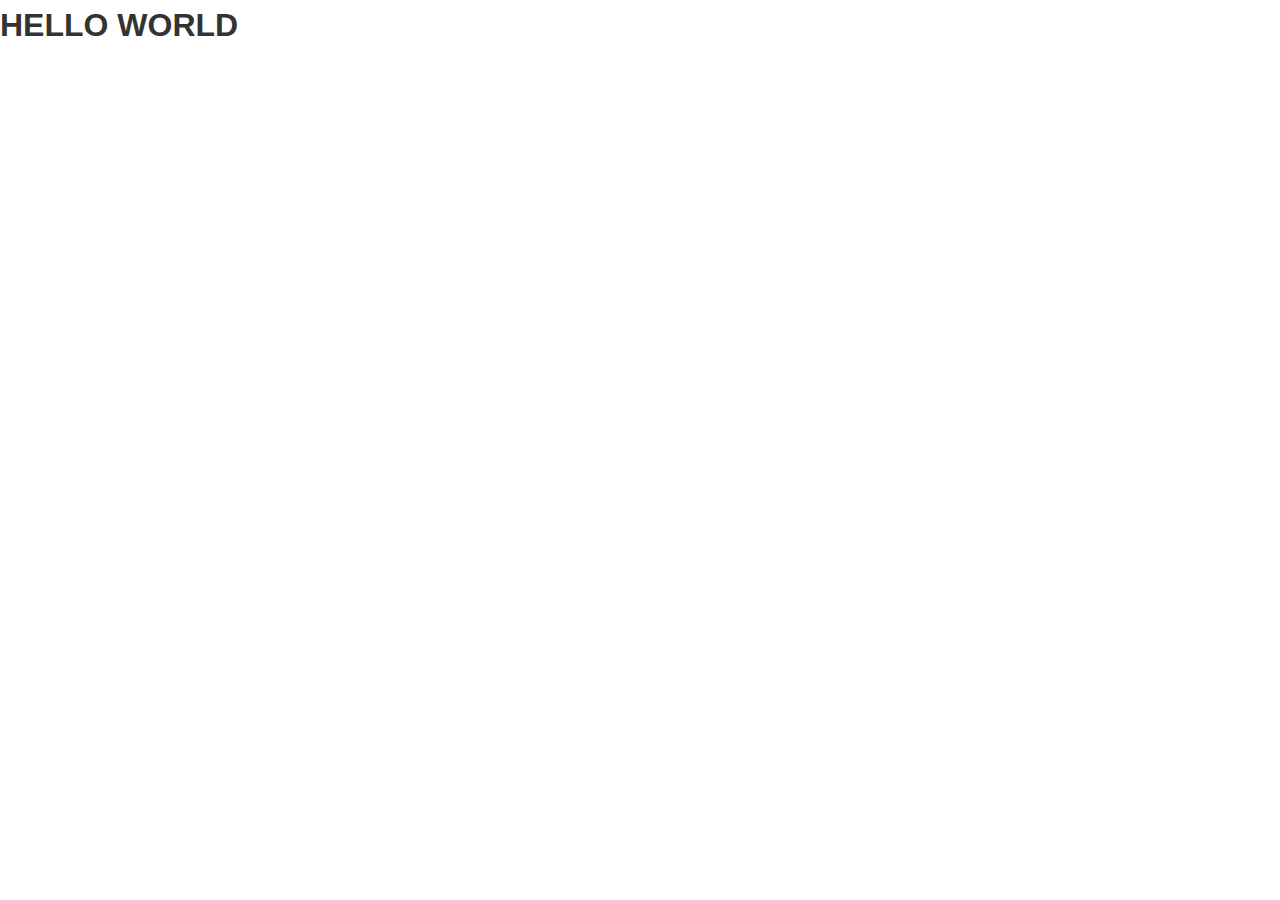
<file: index.html>
<!DOCTYPE html>
<html lang="en">
<head>
            <meta charset="UTF-8">
            <meta name="viewport" content="width=device-width, initial-scale=1.0">
            <link rel="stylesheet" href="style.css">
            <title>Document</title>
</head>
<body>
            <h1>HELLO WORLD</h1>




<script src="main.js"></script>
</body>
</html>
</file>
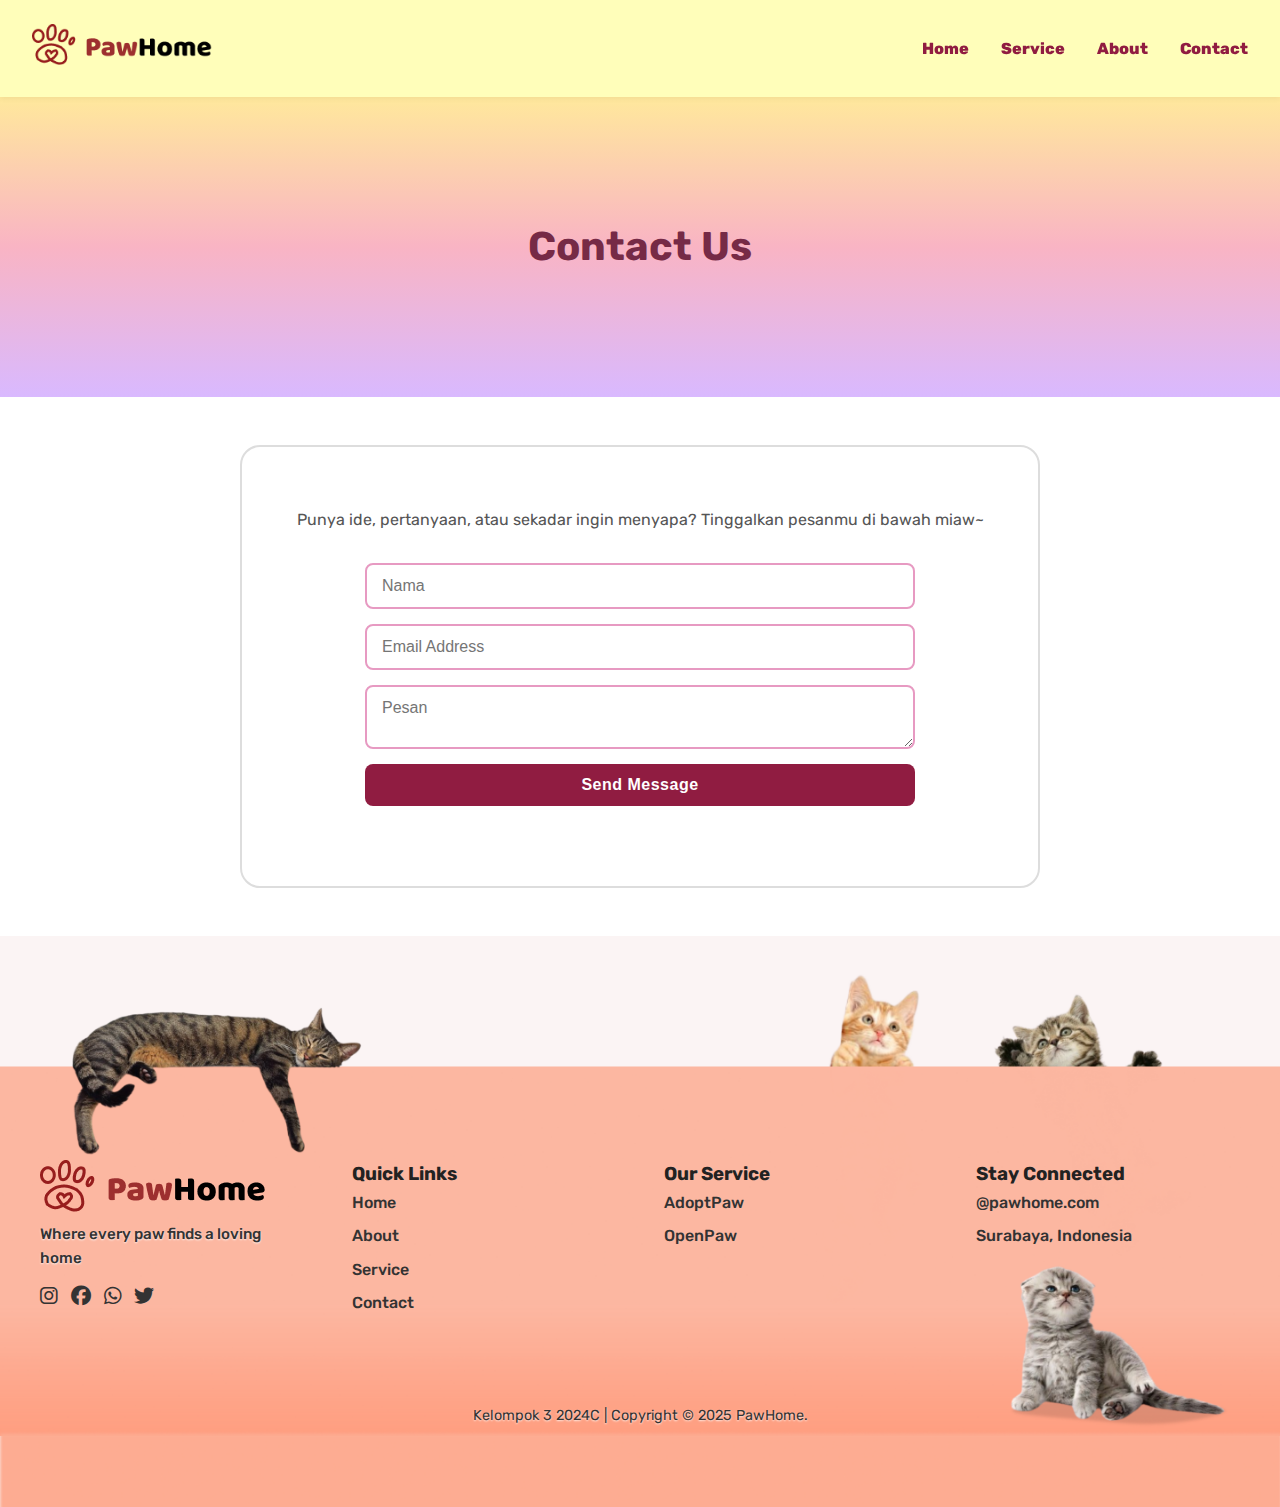
<file: contact.html>
<!DOCTYPE html>
<html lang="en">
  <head>
    <meta charset="UTF-8" />
    <meta name="viewport" content="width=device-width, initial-scale=1.0" />
    <title>PawHome - Find Your Perfect Pawtner</title>
    <link rel="preconnect" href="https://fonts.googleapis.com" />
    <link rel="preconnect" href="https://fonts.gstatic.com" crossorigin />
    <link
      href="https://fonts.googleapis.com/css2?family=Outfit:wght@100..900&family=Rubik:ital,wght@0,300..900;1,300..900&display=swap"
      rel="stylesheet"
    />
    <link rel="stylesheet" href="style.css" />
    <link rel="icon" type="image/png" href="./images/pawIcon.png" />
    <link
      rel="stylesheet"
      href="https://cdnjs.cloudflare.com/ajax/libs/font-awesome/6.5.1/css/all.min.css"
    />
  </head>

  <body>
    <!-- Header -->
    <header class="navbar">
      <div class="navbarLogo">
        <img src="./images/pawHomeLogo.png" alt="logo pawHome" />
      </div>
      <nav>
        <ul class="nav">
          <li><a href="index.html" class="navLink">Home</a></li>
          <li><a href="services.html" class="navLink">Service</a></li>
          <li><a href="about.html" class="navLink">About</a></li>
          <li><a href="contact.html" class="navLink">Contact</a></li>
        </ul>
      </nav>
    </header>

    <!-- Hero Section -->
    <section class="heroContact">
      <h1>Contact Us</h1>
    </section>

    <!-- Contact Form -->
    <section class="contactSection">
      <p>
        Punya ide, pertanyaan, atau sekadar ingin menyapa? Tinggalkan pesanmu di
        bawah miaw~
      </p>

      <form id="contactForm">
        <input type="text" id="nama" placeholder="Nama" />
        <input type="email" id="email" placeholder="Email Address" />
        <textarea id="pesan" placeholder="Pesan"></textarea>
        <button type="submit">Send Message</button>
      </form>

      <div id="notif"></div>
    </section>

    <!-- Footer -->
    <footer class="footer" id="contact">
      <div class="footerContainer">
        <div class="footerBrand">
          <div class="footerLogo">
            <div class="footerLogoIcon">
              <img src="./images/pawHomeLogo.png" alt="logo pawHome" />
            </div>
          </div>
          <p class="footerTagline">Where every paw finds a loving home</p>
          <div class="footerSocial">
            <i class="fab fa-instagram"></i>
            <i class="fab fa-facebook"></i>
            <i class="fab fa-whatsapp"></i>
            <i class="fab fa-twitter"></i>
          </div>
        </div>

        <div class="footerLinks">
          <h3 class="footerSectionTitle">Quick Links</h3>
          <ul class="footerList">
            <li class="footerListItem">
              <a href="index.html" class="footerListLink">Home</a>
            </li>
            <li class="footerListItem">
              <a href="about.html" class="footerListLink">About</a>
            </li>
            <li class="footerListItem">
              <a href="services.html" class="footerListLink">Service</a>
            </li>
            <li class="footerListItem">
              <a href="contact.html" class="footerListLink">Contact</a>
            </li>
          </ul>
        </div>

        <div class="footerLinks">
          <h3 class="footerSectionTitle">Our Service</h3>
          <ul class="footerlist">
            <li class="footerListItem">
              <a href="#" class="footerListLink">AdoptPaw</a>
            </li>
            <li class="footerListItem">
              <a href="#" class="footerListLink">OpenPaw</a>
            </li>
          </ul>
        </div>

        <div class="footerContact">
          <h3 class="footerSectionTitle">Stay Connected</h3>
          <ul class="footerList">
            <li class="footerListItem">@pawhome.com</li>
            <li class="footerlistItem">Surabaya, Indonesia</li>
          </ul>
        </div>
      </div>
      <div class="footerBottom">
        Kelompok 3 2024C | Copyright © 2025 PawHome.
      </div>
    </footer>

    <script>
      const form = document.getElementById("contactForm");
      const notif = document.getElementById("notif");

      form.addEventListener("submit", function (event) {
        event.preventDefault(); // Mencegah reload halaman

        // Ambil nilai input
        const nama = document.getElementById("nama").value.trim();
        const email = document.getElementById("email").value.trim();
        const pesan = document.getElementById("pesan").value.trim();

        // Reset tampilan notifikasi
        notif.textContent = "";
        notif.className = ""; // hapus class lama

        // Validasi input kosong
        if (nama === "" || email === "" || pesan === "") {
          notif.textContent = "😿 Miaww~ sepertinya ada yang lupa diisi, nih!";
          notif.classList.add("notif", "error");
        } else {
          notif.textContent =
            "🐾 Miaw~ Pesanmu sudah nyampe di pangkuan admin PawHome!";
          notif.classList.add("notif", "success");
          form.reset(); // kosongkan form
        }

        // Tampilkan notifikasi dengan animasi muncul
        notif.style.opacity = "1";
        notif.style.transform = "translateY(0)";

        // Hilangkan otomatis setelah 3 detik
        setTimeout(() => {
          notif.style.opacity = "0";
          notif.style.transform = "translateY(10px)";
          setTimeout(() => {
            notif.textContent = "";
            notif.className = "";
          }, 400);
        }, 3000);
      });
    </script>
  </body>
</html>
</file>
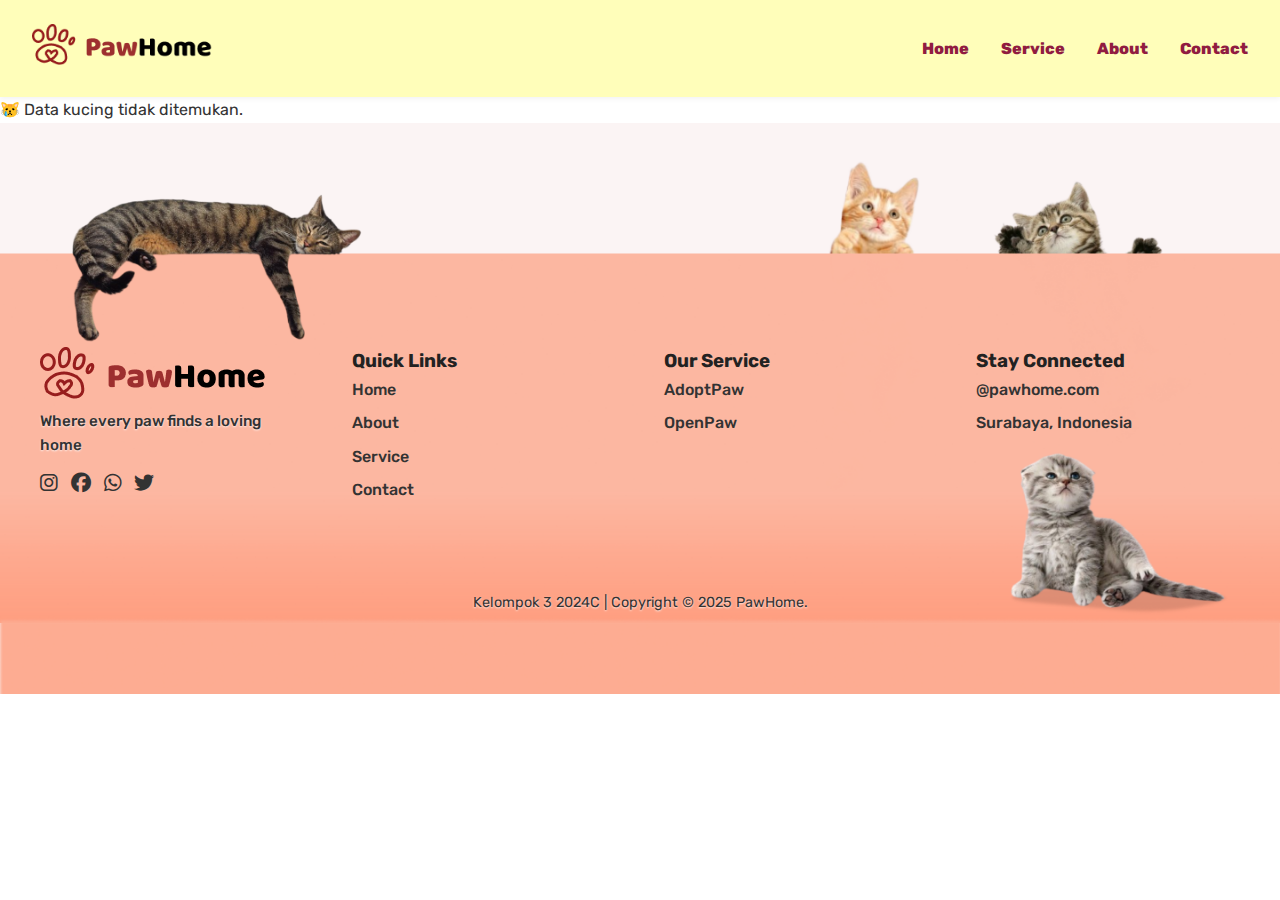
<file: detailPaw.html>
<!DOCTYPE html>
<html lang="id">
  <head>
    <meta charset="UTF-8" />
    <meta name="viewport" content="width=device-width, initial-scale=1.0" />
    <title>PawHome - Find Your Perfect Pawtner</title>
    <link rel="preconnect" href="https://fonts.googleapis.com" />
    <link rel="preconnect" href="https://fonts.gstatic.com" crossorigin />
    <link
      href="https://fonts.googleapis.com/css2?family=Outfit:wght@100..900&family=Rubik:ital,wght@0,300..900;1,300..900&display=swap"
      rel="stylesheet"
    />
    <link
      href="https://fonts.googleapis.com/css2?family=Material+Symbols+Outlined"
      rel="stylesheet"
    />
    <link rel="stylesheet" href="style.css" />
    <link rel="icon" type="image/png" href="./images/pawIcon.png" />
    <link
      rel="stylesheet"
      href="https://cdnjs.cloudflare.com/ajax/libs/font-awesome/6.5.1/css/all.min.css"
    />
  </head>
  <body>
    <!-- Header -->
    <header class="navbar">
      <div class="navbarLogo">
        <img src="./images/pawHomeLogo.png" alt="logo pawHome" />
      </div>
      <nav>
        <ul class="nav">
          <li><a href="index.html" class="navLink">Home</a></li>
          <li><a href="services.html" class="navLink">Service</a></li>
          <li><a href="about.html" class="navLink">About</a></li>
          <li><a href="contact.html" class="navLink">Contact</a></li>
        </ul>
      </nav>
    </header>
    <div class="detailContainer" id="catDetail"></div>

    <footer class="footer" id="contact">
      <div class="footerContainer">
        <div class="footerBrand">
          <div class="footerLogo">
            <div class="footerLogoIcon">
              <img src="./images/pawHomeLogo.png" alt="logo pawHome" />
            </div>
          </div>
          <p class="footerTagline">Where every paw finds a loving home</p>
          <div class="footerSocial">
            <i class="fab fa-instagram"></i>
            <i class="fab fa-facebook"></i>
            <i class="fab fa-whatsapp"></i>
            <i class="fab fa-twitter"></i>
          </div>
        </div>
        <div class="footerLinks">
          <h3 class="footerSectionTitle">Quick Links</h3>
          <ul class="footerList">
            <li class="footerListItem">
              <a href="index.html" class="footerListLink">Home</a>
            </li>
            <li class="footerListItem">
              <a href="about.html" class="footerListLink">About</a>
            </li>
            <li class="footerListItem">
              <a href="services.html" class="footerListLink">Service</a>
            </li>
            <li class="footerListItem">
              <a href="contact.html" class="footerListLink">Contact</a>
            </li>
          </ul>
        </div>
        <div class="footerLinks">
          <h3 class="footerSectionTitle">Our Service</h3>
          <ul class="footerlist">
            <li class="footerListItem">
              <a href="#" class="footerListLink">AdoptPaw</a>
            </li>
            <li class="footerListItem">
              <a href="#" class="footerListLink">OpenPaw</a>
            </li>
          </ul>
        </div>

        <div class="footerContact">
          <h3 class="footerSectionTitle">Stay Connected</h3>
          <ul class="footerList">
            <li class="footerListItem">@pawhome.com</li>
            <li class="footerlistItem">Surabaya, Indonesia</li>
          </ul>
        </div>
      </div>
      <div class="footerBottom">
        Kelompok 3 2024C | Copyright © 2025 PawHome.
      </div>
    </footer>
    <script>
      const cat = JSON.parse(localStorage.getItem("selectedCat"));
      const container = document.getElementById("catDetail");

      if (!cat) {
        container.innerHTML = "<p>😿 Data kucing tidak ditemukan.</p>";
      } else {
        container.innerHTML = `
        <div class="detailPaw">
          <h2>${cat.name}</h2>
          <p><b>Jenis:</b> ${cat.type}</p>
          <p><b>Pemilik:</b> ${cat.owner}</p>
          <p><b>Jenis Kelamin:</b> ${cat.gender}</p>
          <p><b>Deskripsi:</b> ${cat.description}</p>
          <p><b>Makanan Kesukaan:</b> ${cat.favoriteFood}</p>
          <p><b>Mainan Favorit:</b> ${cat.favoriteToy}</p>
          <button class="adoptBtn">Adopsi Sekarang</button>
        </div>
        <div class="catImg">
          <img src="${cat.img}" alt="${cat.name}">
        </div>
      `;
      }
      
      document.querySelector(".adoptBtn").addEventListener("click", () => {
      alert(`Selamat! Kamu telah mengadopsi ${cat.name} 🐾`);
      window.location.href = "index.html"; // kembali ke halaman home
      });
    </script>
    <script src="paws.js"></script>
    <script src="main.js"></script>
  </body>
</html>
</file>
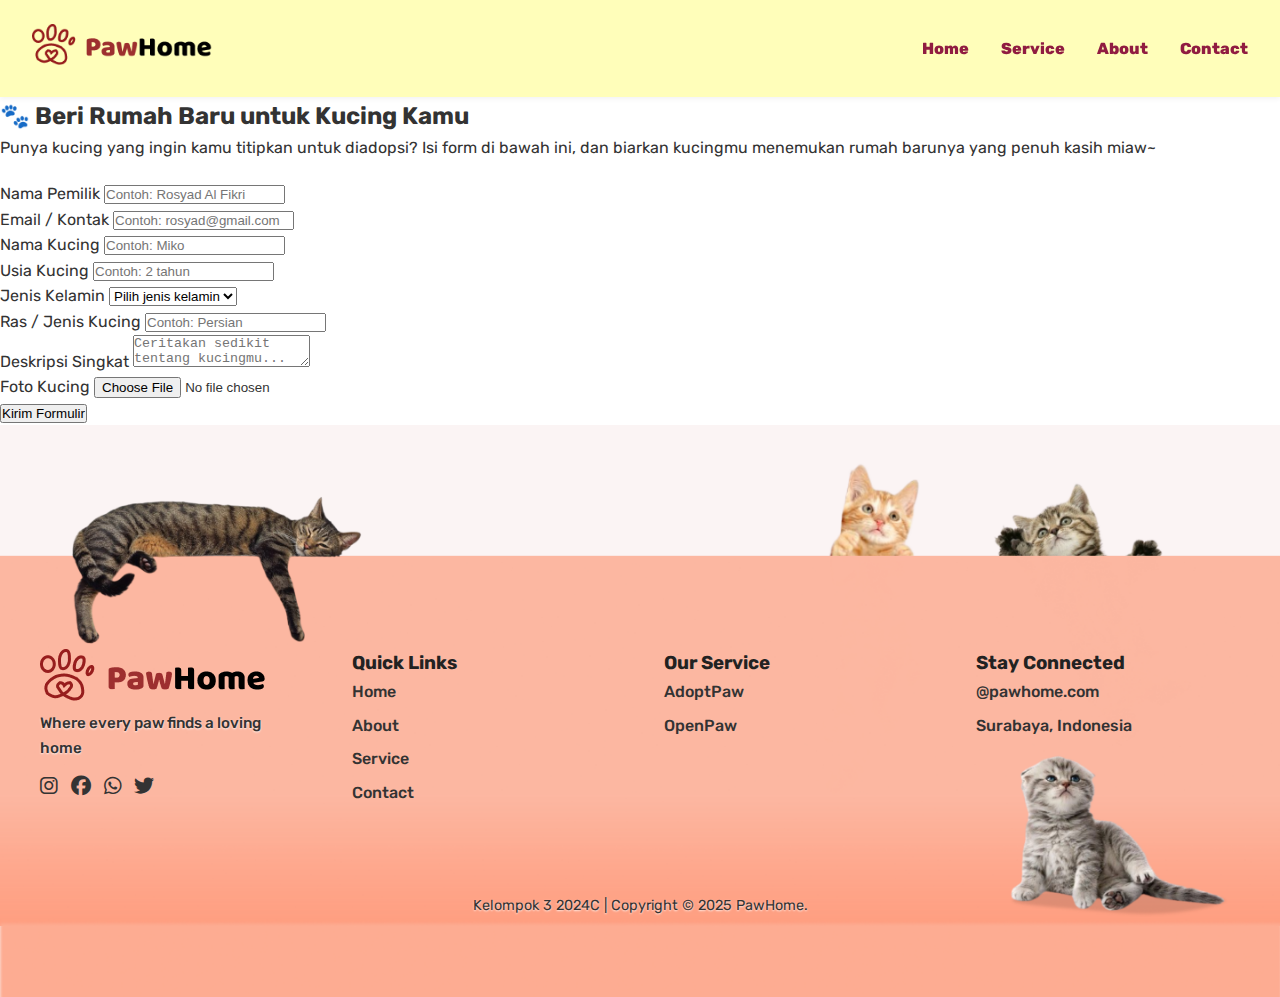
<file: openPaw.html>
<!DOCTYPE html>
<html lang="id">
  <head>
    <meta charset="UTF-8" />
    <meta name="viewport" content="width=device-width, initial-scale=1.0" />
    <title>PawHome - Find Your Perfect Pawtner</title>
    <link rel="preconnect" href="https://fonts.googleapis.com" />
    <link rel="preconnect" href="https://fonts.gstatic.com" crossorigin />
    <link
      href="https://fonts.googleapis.com/css2?family=Outfit:wght@100..900&family=Rubik:ital,wght@0,300..900;1,300..900&display=swap"
      rel="stylesheet"
    />
    <link
      href="https://fonts.googleapis.com/css2?family=Material+Symbols+Outlined"
      rel="stylesheet"
    />
    <link rel="stylesheet" href="style.css" />
    <link rel="icon" type="image/png" href="./images/pawIcon.png" />
    <link
      rel="stylesheet"
      href="https://cdnjs.cloudflare.com/ajax/libs/font-awesome/6.5.1/css/all.min.css"
    />
  </head>
  <body>
    <!-- Header -->
    <header class="navbar">
      <div class="navbarLogo">
        <img src="./images/pawHomeLogo.png" alt="logo pawHome" />
      </div>
      <nav>
        <ul class="nav">
          <li><a href="index.html" class="navLink">Home</a></li>
          <li><a href="services.html" class="navLink">Service</a></li>
          <li><a href="about.html" class="navLink">About</a></li>
          <li><a href="contact.html" class="navLink">Contact</a></li>
        </ul>
      </nav>
    </header>

    <section class="openPawContainer">
            <div class="openPawSection">
      <h2>🐾 Beri Rumah Baru untuk Kucing Kamu</h2>
      <p>
        Punya kucing yang ingin kamu titipkan untuk diadopsi? Isi form di bawah
        ini, dan biarkan kucingmu menemukan rumah barunya yang penuh kasih miaw~
      </p>

      <div id="notif"></div>

<form id="openPawForm">
  <div class="form-group">
    <label for="pemilik">Nama Pemilik</label>
    <input type="text" id="pemilik" placeholder="Contoh: Rosyad Al Fikri" />
  </div>

  <div class="form-group">
    <label for="email">Email / Kontak</label>
    <input type="email" id="email" placeholder="Contoh: rosyad@gmail.com" />
  </div>

  <div class="form-group">
    <label for="namaKucing">Nama Kucing</label>
    <input type="text" id="namaKucing" placeholder="Contoh: Miko" />
  </div>

  <div class="form-group">
    <label for="usia">Usia Kucing</label>
    <input type="text" id="usia" placeholder="Contoh: 2 tahun" />
  </div>

  <div class="form-group">
    <label for="gender">Jenis Kelamin</label>
    <select id="gender">
      <option value="">Pilih jenis kelamin</option>
      <option value="Jantan">Jantan</option>
      <option value="Betina">Betina</option>
    </select>
  </div>

  <div class="form-group">
    <label for="ras">Ras / Jenis Kucing</label>
    <input type="text" id="ras" placeholder="Contoh: Persian" />
  </div>

  <div class="form-group">
    <label for="deskripsi">Deskripsi Singkat</label>
    <textarea
      id="deskripsi"
      placeholder="Ceritakan sedikit tentang kucingmu..."
    ></textarea>
  </div>

  <div class="form-group">
    <label for="foto">Foto Kucing</label>
    <input type="file" id="foto" accept="image/*" />
    <div id="previewContainer"></div>
  </div>
  <button type="submit">Kirim Formulir</button>
</form>

      </div>
    </section>

    <!-- Footer -->
    <footer class="footer" id="contact">
      <div class="footerContainer">
        <div class="footerBrand">
          <div class="footerLogo">
            <div class="footerLogoIcon">
              <img src="./images/pawHomeLogo.png" alt="logo pawHome" />
            </div>
          </div>
          <p class="footerTagline">Where every paw finds a loving home</p>
          <div class="footerSocial">
            <i class="fab fa-instagram"></i>
            <i class="fab fa-facebook"></i>
            <i class="fab fa-whatsapp"></i>
            <i class="fab fa-twitter"></i>
          </div>
        </div>

        <div class="footerLinks">
          <h3 class="footerSectionTitle">Quick Links</h3>
          <ul class="footerList">
            <li class="footerListItem">
              <a href="index.html" class="footerListLink">Home</a>
            </li>
            <li class="footerListItem">
              <a href="about.html" class="footerListLink">About</a>
            </li>
            <li class="footerListItem">
              <a href="services.html" class="footerListLink">Service</a>
            </li>
            <li class="footerListItem">
              <a href="contact.html" class="footerListLink">Contact</a>
            </li>
          </ul>
        </div>

        <div class="footerLinks">
          <h3 class="footerSectionTitle">Our Service</h3>
          <ul class="footerlist">
            <li class="footerListItem">
              <a href="#" class="footerListLink">AdoptPaw</a>
            </li>
            <li class="footerListItem">
              <a href="#" class="footerListLink">OpenPaw</a>
            </li>
          </ul>
        </div>

        <div class="footerContact">
          <h3 class="footerSectionTitle">Stay Connected</h3>
          <ul class="footerList">
            <li class="footerListItem">@pawhome.com</li>
            <li class="footerlistItem">Surabaya, Indonesia</li>
          </ul>
        </div>
      </div>
      <div class="footerBottom">
        Kelompok 3 2024C | Copyright © 2025 PawHome.
      </div>
    </footer>

    <script>
const form = document.getElementById("openPawForm");
const notif = document.getElementById("notif");
const fotoInput = document.getElementById("foto");
const previewContainer = document.getElementById("previewContainer");
const submitBtn = form.querySelector("button[type='submit']");

// Preview gambar otomatis
fotoInput.addEventListener("change", function () {
  previewContainer.innerHTML = "";
  const file = this.files[0];
  if (file) {
    const reader = new FileReader();
    reader.onload = function (e) {
      const img = document.createElement("img");
      img.src = e.target.result;
      img.alt = "Preview Kucing";
      img.style.maxWidth = "200px";
      img.style.marginTop = "10px";
      img.style.borderRadius = "10px";
      img.style.border = "2px solid #e79ac2";
      previewContainer.appendChild(img);
    };
    reader.readAsDataURL(file);
  }
});

// Validasi + loading spinner
form.addEventListener("submit", function (event) {
  event.preventDefault();

  const pemilik = document.getElementById("pemilik").value.trim();
  const email = document.getElementById("email").value.trim();
  const namaKucing = document.getElementById("namaKucing").value.trim();
  const usia = document.getElementById("usia").value.trim();
  const gender = document.getElementById("gender").value.trim();
  const ras = document.getElementById("ras").value.trim();
  const deskripsi = document.getElementById("deskripsi").value.trim();
  const foto = fotoInput.files.length > 0;

  notif.textContent = "";
  notif.className = "";

  if (
    pemilik === "" ||
    email === "" ||
    namaKucing === "" ||
    usia === "" ||
    gender === "" ||
    ras === "" ||
    deskripsi === "" ||
    !foto
  ) {
    notif.textContent =
      "😿 Ada kolom yang belum diisi atau foto belum ditambahkan!";
    notif.classList.add("notif", "error");
    notif.scrollIntoView({ behavior: "smooth", block: "center" });
    return; // hentikan agar tidak lanjut ke loading
  }

  // === Tampilkan loading spinner di dalam tombol ===
  submitBtn.disabled = true;
  submitBtn.innerHTML = `
    <span class="spinner"></span> Mengirim...
  `;

  // Simulasi proses submit data (misalnya 2 detik)
  setTimeout(() => {
    submitBtn.disabled = false;
    submitBtn.innerHTML = "Kirim Formulir";

    notif.textContent = "🎉 Miaw~ Formulir berhasil dikirim!";
    notif.classList.add("notif", "success");
    form.reset();
    previewContainer.innerHTML = "";
    notif.scrollIntoView({ behavior: "smooth", block: "center" });

    notif.style.opacity = "1";
    notif.style.transform = "translateY(0)";
    setTimeout(() => {
      notif.style.opacity = "0";
      notif.style.transform = "translateY(10px)";
      setTimeout(() => {
        notif.textContent = "";
        notif.className = "";
      }, 400);
    }, 3000);
  }, 2000); // waktu simulasi loading
});

    </script>
    <script src="main.js"></script>
  </body>
</html>
</file>
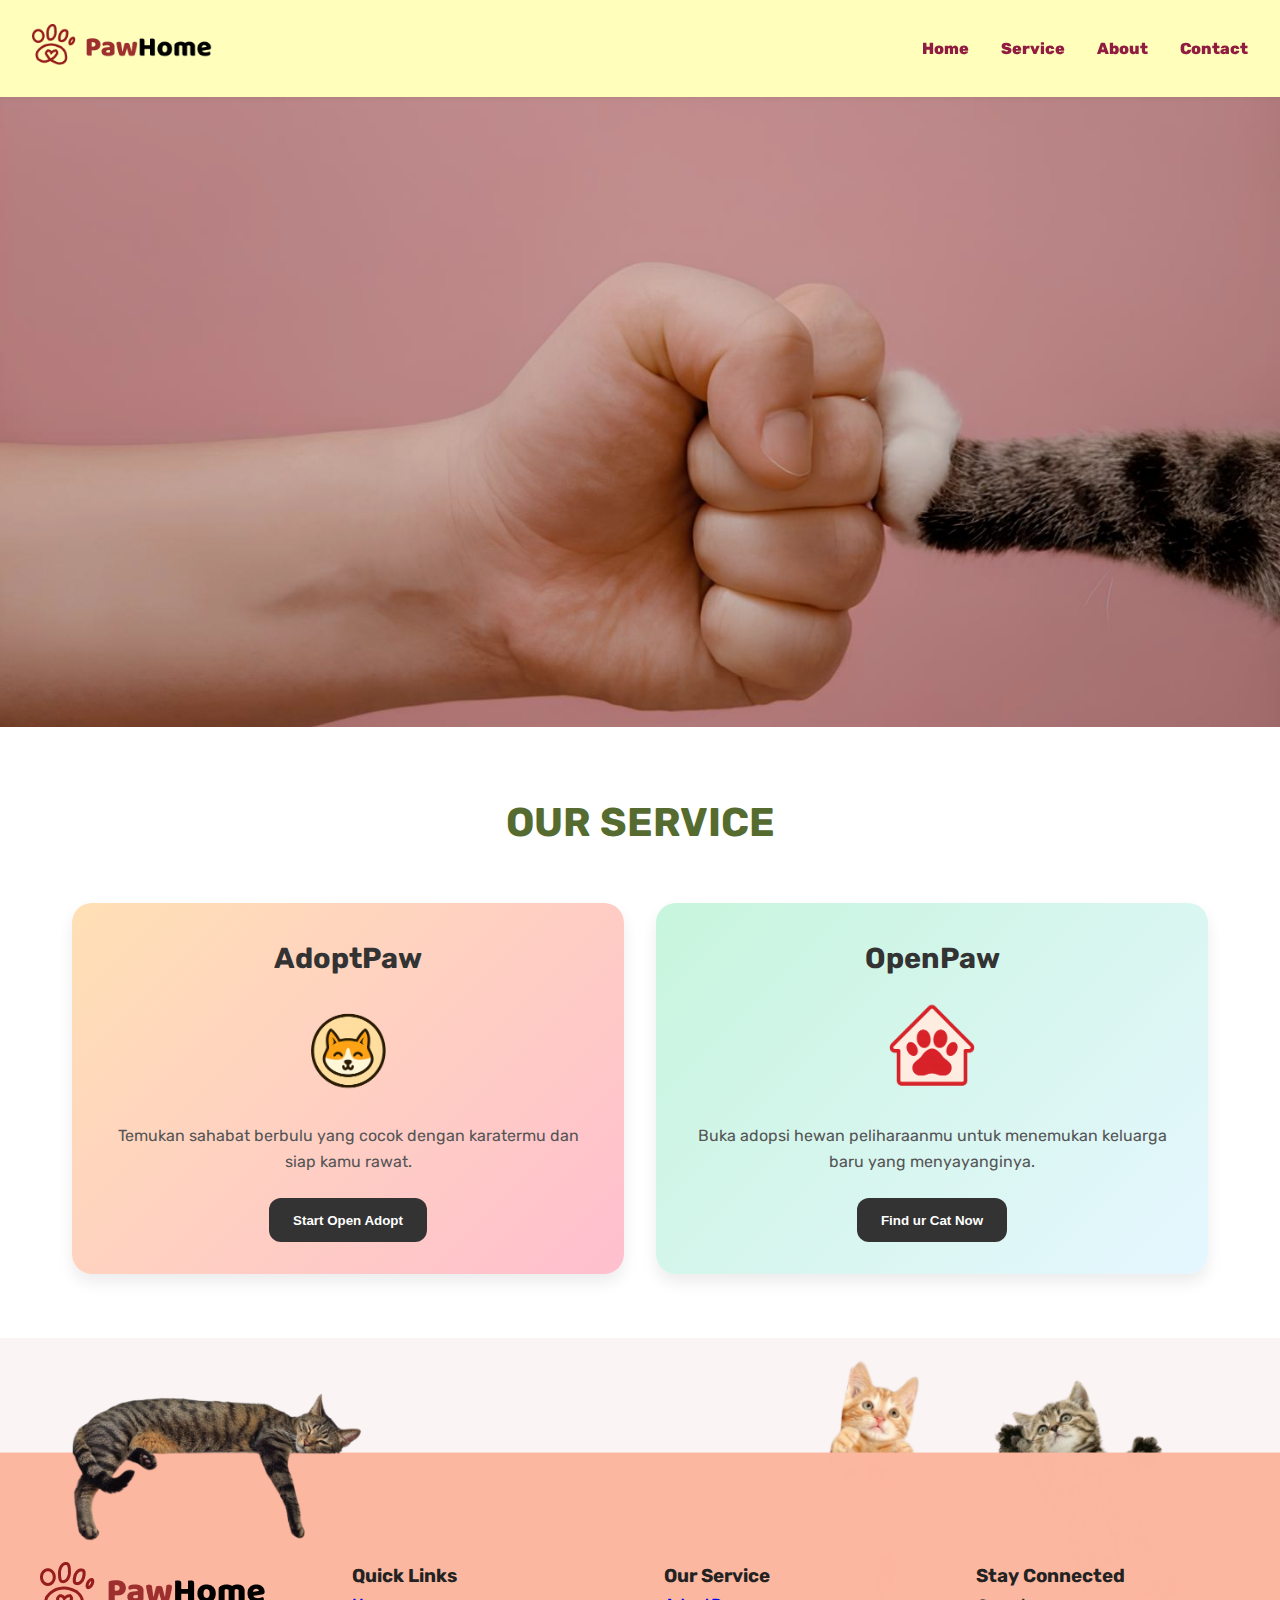
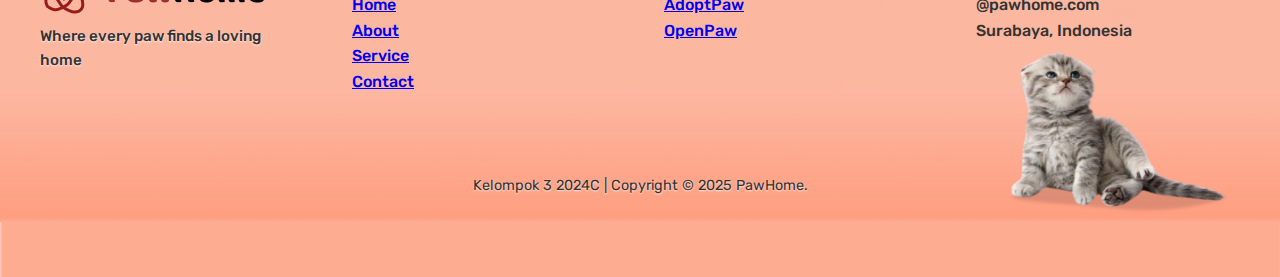
<file: services.html>
<!DOCTYPE html>
<html lang="id">
  <head>
    <meta charset="UTF-8" />
    <meta name="viewport" content="width=device-width, initial-scale=1.0" />
    <title>PawHome - Our Services</title>

    <!-- Font & Icon -->
    <link rel="preconnect" href="https://fonts.googleapis.com">
    <link rel="preconnect" href="https://fonts.gstatic.com" crossorigin>
    <link href="https://fonts.googleapis.com/css2?family=Outfit:wght@100..900&family=Rubik:ital,wght@0,300..900;1,300..900&display=swap" rel="stylesheet">
    <link href="https://fonts.googleapis.com/css2?family=Material+Symbols+Outlined" rel="stylesheet" />
    <link rel="icon" type="image/png" href="./images/pawIcon.png"/>
    <link rel="stylesheet" href="style.css" />
  </head>

</head>
  <body>
    <header class="navbar">            
      <div class="navbarLogo">
        <img src="./images/pawHomeLogo.png" alt="logo pawHome">
      </div>
      <nav>
        <ul class="nav">
          <li><a href="index.html" class="navLink">Home</a></li>
          <li><a href="services.html" class="navLink">Service</a></li>
          <li><a href="about.html" class="navLink">About</a></li>
          <li><a href="contact.html" class="navLink">Contact</a></li>
        </ul>
      </nav>
    </header>
    
<section class="heroServiceSection">
    <div class="heroServiceOverlay"></div>
    <div class="heroServiceContent">
        <h1 class="heroServiceTitle">Helping Every Paw<br>Find a Loving Home</h1>
    </div>
</section>


    <section class="pageContainer">
        <h1 class="sectionTitle">OUR SERVICE</h1>
        <div class="servicesGrid">
            <!-- AdoptPaw Card -->
            <div class="serviceCard" data-service="adopt">
                <h2 class="cardTitle">AdoptPaw</h2>
                

                <img src="./images/AdoptPawLogo.png" alt="AdoptPaw Logo" class="adoptLogoCircle">
                <p class="cardDescription">
                    Temukan sahabat berbulu yang cocok dengan karatermu dan siap kamu rawat.
                </p>

                <button class="actionButton" onclick="handleAdopt()">
                    <span style="position: relative; z-index: 1;">Start Open Adopt</span>
                </button>
            </div>

            <!-- OpenPaw Card -->
            <div class="serviceCard" data-service="open">
                <h2 class="cardTitle">OpenPaw</h2>
                
                <img src="./images/OpenPawLogo.png" alt="AdoptPaw Logo" class="adoptLogoCircle">

                <p class="cardDescription">
                    Buka adopsi hewan peliharaanmu untuk menemukan keluarga baru yang menyayanginya.
                </p>

                <button class="actionButton" onclick="handleOpenPaw()">
                    <span style="position: relative; z-index: 1;">Find ur Cat Now</span>
                </button>
            </div>
        </div>
</section>


    <footer class="footer" id="contact">
      <div class="footerContainer">
        <div class="footerBrand">
          <div class="footerLogo">
            <div class="footerLogoIcon">
              <img src="./images/pawHomeLogo.png" alt="logo pawHome">
            </div>
          </div>
          <p class="footerTagline">Where every paw finds a loving home</p>
          <div class="footerSocial">
            <i class="fab fa-instagram"></i>
            <i class="fab fa-facebook"></i>
            <i class="fab fa-whatsapp"></i>
            <i class="fab fa-twitter"></i>
          </div>
        </div>

        <div class="footerLinks">
          <h3 class="footerSectionTitle">Quick Links</h3>
          <ul class="footerList">
            <li><a href="index.html">Home</a></li>
            <li><a href="about.html">About</a></li>
            <li><a href="services.html">Service</a></li>
            <li><a href="contact.html">Contact</a></li>
          </ul>
        </div>

        <div class="footerLinks">
          <h3 class="footerSectionTitle">Our Service</h3>
          <ul class="footerList">
            <li><a href="#">AdoptPaw</a></li>
            <li><a href="#">OpenPaw</a></li>
          </ul>
        </div>

        <div class="footerContact">
          <h3 class="footerSectionTitle">Stay Connected</h3>
          <ul class="footerList">
            <li>@pawhome.com</li>
            <li>Surabaya, Indonesia</li>
          </ul>
        </div>
      </div>
      <div class="footerBottom">
        Kelompok 3 2024C | Copyright © 2025 PawHome.
      </div>
    </footer>


    <script>
  // DOM Elements
        const serviceCards = document.querySelectorAll('.serviceCard');
        const catImages = document.querySelectorAll('.catImage');
        const actionButtons = document.querySelectorAll('.actionButton');

        // Ripple Effect on Card Click
        serviceCards.forEach(card => {
            card.addEventListener('click', function(e) {
                const ripple = document.createElement('span');
                ripple.classList.add('ripple');
                
                const rect = this.getBoundingClientRect();
                const size = Math.max(rect.width, rect.height);
                const x = e.clientX - rect.left - size / 2;
                const y = e.clientY - rect.top - size / 2;
                
                ripple.style.width = ripple.style.height = size + 'px';
                ripple.style.left = x + 'px';
                ripple.style.top = y + 'px';
                
                this.appendChild(ripple);
                
                setTimeout(() => ripple.remove(), 600);
            });
        });

        // Cat Image Interaction
        catImages.forEach((img, index) => {

            // Parallax effect on mouse move
            img.addEventListener('mousemove', function(e) {
                const rect = this.getBoundingClientRect();
                const x = e.clientX - rect.left;
                const y = e.clientY - rect.top;
                
                const centerX = rect.width / 2;
                const centerY = rect.height / 2;
                
                const rotateX = (y - centerY) / 10;
                const rotateY = (centerX - x) / 10;
                
                this.style.transform = `perspective(1000px) rotateX(${rotateX}deg) rotateY(${rotateY}deg)scale(1.1)`;
            });

            img.addEventListener('mouseleave', function() {
                this.style.transform = '';
            });
        });

        // Handle Adopt Button
        function handleAdopt() {
            console.log('Navigate to Adopt Page');
            
            const button = event.target.closest('.actionButton');
            button.style.transform = 'scale(0.95)';
            
            setTimeout(() => {
                button.style.transform = '';
                alert('Mengarahkan ke halaman AdoptPaw... 🐾');
                // window.location.href = 'adopt.html';
            }, 200);
        }

        // Handle OpenPaw Button
        function handleOpenPaw() {
            console.log('Navigate to OpenPaw Page');
            
            const button = event.target.closest('.actionButton');
            button.style.transform = 'scale(0.95)';
            
            setTimeout(() => {
                button.style.transform = '';
                alert('Mengarahkan ke halaman OpenPaw... 🏠');
                // window.location.href = 'openpaw.html';
            }, 200);
        }

        // Scroll Animation Observer
        const observerOptions = {
            threshold: 0.1,
            rootMargin: '0px 0px -50px 0px'
        };

        const observer = new IntersectionObserver((entries) => {
            entries.forEach(entry => {
                if (entry.isIntersecting) {
                    entry.target.style.animation = 'none';
                    setTimeout(() => {
                        entry.target.style.animation = '';
                    }, 10);
                }
            });
        }, observerOptions);

        // Observe all animated elements
        [...serviceCards, ...catImages].forEach(el => observer.observe(el));

        // Add floating animation to paw icons
        document.querySelectorAll('.pawIcon').forEach(icon => {
            icon.addEventListener('mouseenter', function() {
                this.style.animation = 'none';
                setTimeout(() => {
                    this.style.animation = 'pawBounce 0.5s ease';
                }, 10);
            });
        });

        // Keyboard Navigation
        document.addEventListener('keydown', (e) => {
            if (e.key === 'ArrowLeft' || e.key === 'ArrowRight') {
                const focusedCard = document.activeElement.closest('.serviceCard');
                if (focusedCard) {
                    const cards = Array.from(serviceCards);
                    const currentIndex = cards.indexOf(focusedCard);
                    const nextIndex = e.key === 'ArrowLeft' 
                        ? (currentIndex - 1 + cards.length) % cards.length
                        : (currentIndex + 1) % cards.length;
                    
                    cards[nextIndex].querySelector('.actionButton').focus();
                }
            }
        });

        // Log initialization
        console.log('🐾 PawHome Service Page Loaded Successfully!');
        console.log('📊 Total Services:', serviceCards.length);
        console.log('🐱 Total Cat Images:', catImages.length);
    </script>
  </body>
</html>
</file>
<file: style.css>
* {
            margin: 0;
            padding: 0;
            box-sizing: border-box;
            /* border: 1px solid red; */
        }

        body {
            font-family: 'Rubik', sans-serif;
            color: #333;
            line-height: 1.6;
            background-color: white;
            /* overflow-x: hidden; */
        }

        .reveal {
        opacity: 0;
        transform: translateY(40px);
        transition: all 0.8s ease;
        }

        .reveal.active {
        opacity: 1;
        transform: translateY(0);
        }

        /* Header Navigation */
        .navbar {
            top: 0;
            position: sticky;
            width: 100%;
            z-index: 100;
            background: #fffb204f;
            padding: 1.5rem 2rem;
            display: flex;
            justify-content: space-between;
            align-items: center;
            transition: backdrop-filter 0.3s ease, background 0.3s ease;
            box-shadow: 0 2px 5px rgba(0,0,0,0.05);
        }

        .navbar.scrolled{
            backdrop-filter: blur(10px);
            background: #fffb204f;
            }

        .navbarLogo {
            font-size: 1rem;
            font-weight: bold;
            color: #333;
        }

        .navbarLogo img {
            height: auto;
            max-width: 12rem;
        }

        .nav {
            display: flex;
            gap: 2rem;
            list-style: none;
        }

        .navLink {
            text-decoration: none;
            color: #901C41;
            font-weight: 800;
            transition: color 0.3s;
        }

        .navLink:hover {
            color: #ff4040;
        }

        /* --- Tombol hamburger --- */
        .hamburger {
        display: none;
        flex-direction: column;
        cursor: pointer;
        gap: 6px;
        }

        .hamburger span {
        width: 28px;
        height: 3px;
        background-color: #901c41;
        border-radius: 5px;
        transition: all 0.3s ease;
        }

        /* --- Mode responsif (mobile) --- */
        @media (max-width: 768px) {
        .nav {
            position: absolute;
            top: 70px;
            right: 0;
            background-color: #901c41;
            width: 100%;
            flex-direction: column;
            align-items: center;
            gap: 1.5rem;
            padding: 1.5rem 0;
            display: none;
            transition: all 0.3s ease;
        }

        .nav.active {
            display: flex;
        }

        .hamburger {
            display: flex;
        }

        /* Efek animasi hamburger menjadi "X" */
        .hamburger.active span:nth-child(1) {
            transform: rotate(45deg) translateY(8px);
        }
        .hamburger.active span:nth-child(2) {
            opacity: 0;
        }
        .hamburger.active span:nth-child(3) {
            transform: rotate(-45deg) translateY(-8px);
        }
        }

        /* Hero Section */
        .hero {
            position: relative;
            display: flex;
            justify-content: space-between;
            align-items: center;
            padding: 4rem 2rem;
            position: relative;
            overflow: visible;
        }

        .heroContent {
            flex: 1;
            max-width: 700px;
            margin: 0rem 3rem ;
        }

        /* Dekorasi SVG */
            .heroDecor {
            position: absolute;
            height: auto;
            opacity: 1;
            transition: transform 3s ease-in-out, opacity 1s ease;
            z-index: -2;
            }

            .heroDecorLeft {
            width: 500px;
            top: 0;
            left: -10rem;
            transform: translate(-30%, 30%) rotate(-15deg);
            rotate: 120deg;
            }

            .heroDecorRight {
            width: 320px;            
            bottom: -4rem;
            right: -8rem;
            transform: translate(30%, -30%) rotate(15deg);
            rotate: -120deg;
            }

            /* Efek animasi lembut biar lebih hidup */
            .heroDecor:hover {
            opacity: 0.4;
            transform: scale(1.05);
            }

            .paw1 {
            position: absolute;
            width: 50px;
            top: 15rem;
            rotate: 90deg;
            }
            .paw2 {
            position: absolute;
            width: 20px;
            }

            /* Bisa juga tambahkan sedikit efek floating */
            @keyframes float {
            0%, 100% {
            transform: translateY(0) rotate(5deg);
            }
            50% {
            transform: translateY(-10px) rotate(5deg);
            }
            }

            .heroDecorRight {
            animation: float 6s ease-in-out infinite;
            }
            .heroDecorLeft {
            animation: float 8s ease-in-out infinite reverse;
            }
            
            .heroTitle {
            font-size: 2.5rem;
            font-weight: bold;
            margin-bottom: 0.1rem;
            color: #901C41;
            display: inline-block;
            }

            .heroTitle span {
            display: inline-block;
            transition: color 0.3s ease, transform 0.2s ease;
            cursor: pointer;
            }

            .heroTitle span:hover {
            transform: scale(1.3) rotate(5deg);
            }

        .heroSubTitle {
            font-size: 1.3rem;
            font-weight: 400;
            margin-bottom: 1rem;
            color: #3f3f3f;
        }

        .heroButton {
            display: inline-block;
            margin-top: 1rem;
            padding: 0.8rem 5rem;
            background-color: #901C41;
            color: white;
            text-decoration: none;
            font-size: 1.3rem;
            font-weight: bold;
            border-radius: 50px;
            transition: background-color 0.3s;
        }

        .heroButton:hover {
            background-color: #ff3877;
        }

        .heroImage {
            flex: 1;
            text-align: center;
        }

        .heroImage img {
            max-width: 450px;
            width: 100%;
            height: auto;
            
        }
        

        /* Category Section */
        .category {
            padding: 3rem 2rem;
            z-index: -3;
        }

        .categoryGrid {
        display: grid;
        grid-template-columns: repeat(auto-fit, minmax(180px, 1fr));
        gap: 1.5rem;
        text-align: center;
        margin-top: 3rem;
        }

        .categoryItem {
        display: flex;
        flex-direction: column;
        align-items: center;
        padding: 1.5rem;
        font-weight: 500;
        font-size: 1.2rem;
        transition: transform 0.3s ease, box-shadow 0.3s ease;
        }

        .material-symbols-outlined {
        font-size: 30px;
        color: #ff1313;
        margin: 0.5rem 1rem ;
        }

        .pets {
        background-color: #f5f9ff;
        padding: 4rem 2rem;
        text-align: center;
        }

        .petsTitle {
        font-size: 2rem;
        font-weight: 700;
        color: #333;
        }

        .petsSubTitle {
        color: #555;
        font-size: 1.1rem;
        margin-bottom: 2rem;
        }

        .petsGrid {
        display: grid;
        grid-template-columns: repeat(auto-fit, minmax(230px, 1fr));
        gap: 1.5rem;
        max-width: 1200px;
        margin: 0 auto;
        }

        .petCard {
        height: 220px;
        position: relative;
        background-color: var(--card-color);
        border-radius: 12px;
        overflow: hidden;
        transition: transform 0.3s ease;
        text-align: center;
        padding-bottom: 1rem;
        }

        .petCard::before {
        content: attr(data-number);
        position: absolute;
        top: 2rem;
        left: -2rem;
        font-size: 9rem;
        color: rgba(0, 0, 0, 0.05);
        font-weight: 200;
        pointer-events: none;
        z-index: 0;
        }

        .petCard:hover {
        transform: translateY(-8px);
        }

        .petCardImage {
        position: relative;
        z-index: 1;
        display: flex;
        align-items: center;
        justify-content: center;
        height: 140px;
        margin-top: 1rem;
        }

        .petCardImage img {
        max-height: 250px;
        width: auto;
        object-fit: contain;
        margin-top: 8rem;
        margin-left: 8rem;
        }

        .petCardContent {
        position: absolute;
        top: 1rem;
        left: 1rem;
        text-align: left;
        z-index: 2;
        }

        .petCardName {
        font-weight: 700;
        font-size: 1.1rem;
        color: #333;
        margin: 0;
        }

        .petCardType {
        color: #666;
        font-size: 0.9rem;
        }


        /* Service Section */
        .service-adoptPaw {
            position: relative;
            background-color: #fffb20a2; 
            background: linear-gradient(135deg, #fffb20d0, #ffd900d7); 
            padding: 4rem 2rem 0rem 2rem;
            overflow: hidden; /* agar pattern tidak keluar area */
        }

        .service-adoptPaw::before {
            content: "";
            position: absolute;
            inset: 0;
            background-image: url("./images/pattern1.jpg");
            background-size: contain; /* atau cover tergantung pattern */
            background-repeat: repeat;
            opacity: 0.025; /* ubah sesuai keinginanmu */
            z-index: 0;
        }

        .service-openPaw {
            position: relative;
            background: linear-gradient(135deg, #901c41, #ffb6c1); 
            padding: 1rem 2rem;
            overflow: hidden; /* agar pattern tidak keluar area */
        }

        .serviceContainer {
            display: flex;
            align-items: center;
            gap: 3rem;
            max-width: 1200px;
            margin: 0 auto 4rem;
            position: relative;
            z-index: 1; /* supaya konten tampil di atas pattern */
        }

        .serviceContainerReverse {
            flex-direction: row-reverse;
            margin-bottom: 0;
        }

        .serviceImage.openPaw {
            flex: 1;
            min-height: 250px;
            border-radius: 8px;
            display: flex;
            align-items: center;
            justify-content: center;
        }

        .serviceImage.adoptPaw {
            display: inline-block;
            height: auto;
            border-radius: 40px;
            background: linear-gradient(135deg, #901c41, #ff7f92); 
        }

        .serviceImage.adoptPaw img {
            max-width: 100%;
            height: auto;
            border-radius: 40px;
        }

        .serviceImage.openPaw img {
            max-width: 80%;
            height: auto;
            border-radius: 40px;
        }

        .serviceContent {
            flex: 1;
        }

        .serviceTitle {
            font-size: 2.2rem;
            font-weight: bold;
            margin-bottom: 1.5rem;
            line-height: 1.3;
        }

        .serviceTitle.reverse {
            font-size: 2.2rem;
            font-weight: bold;
            margin-bottom: 1.5rem;
            line-height: 1.3;
            color: #ffff;
        }

        .serviceLinks {
            display: flex;
            gap: 2rem;
            flex-wrap: wrap;
        }

        .serviceLink {
            font-weight: 600;
            text-decoration: none;
            color: #333;
            transition: color 0.3s;
            border: 2px solid #333;
            padding: 0.5rem 1.5rem;
            border-radius: 30px;
        }

        .serviceLink.reverse {
            font-weight: 600;
            text-decoration: none;
            color: #ffffff;
            transition: color 0.3s;
            border: 2px solid #ffffff;
            padding: 0.5rem 1.5rem;
            border-radius: 30px;
        }

        .serviceLink:hover {
            border-color: #ff1313;
            color: #ff1313;
        }

        .serviceLink.reverse:hover {
            border-color: #fffb20a2;
            color: #fffb20a2;
        }

        /* Care Section */
        .care {
            padding: 8rem 2rem;
            text-align: center;
            background-color: #FBF4F4;
        }

        .careTitle {
            font-size: 2rem;
            font-weight: bold;
            margin-bottom: 3rem;
            color: #901C41;
        }

        .careGrid {
            display: grid;
            grid-template-columns: repeat(5, 1fr);
            gap: 2rem;
            max-width: 1200px;
            margin: 0 auto;
        }

        .careCard {
            background-color: white;
            border-radius: 8px;
            overflow: hidden;
            box-shadow: 0 3px 10px rgba(0,0,0,0.1);
        }

        .careCardImage {
            width: 100%;
            height: 180px;
            background-color: #e8e8e8;
            overflow: hidden; 
            position: relative;
        }

        .careCardImage img {
            width: 100%;
            height: 100%;
            object-fit: cover; /* Gambar fill area tanpa distorsi */
            object-position: center; /* Posisi center */
            display: block; /* Hilangkan space bawah */
        }

        .careCardText {
            padding: 1rem;
            font-size: 1rem;
            font-weight: 500;
            color: #555;
            text-align: center;
            line-height: 1.4;
            min-height: 60px; /* Minimum height agar text seragam */
            display: flex;
            align-items: center;
            justify-content: center;
        }

        /* Footer */
        .footer {
            position: relative;
            background-image: url("./images/Footer.png");
            background-size: cover; /* Cover seluruh area */
            background-position: center; /* Posisi center */
            background-repeat: no-repeat;
            padding: 5rem 2rem 3rem 2rem; /* Extra padding top untuk space */
            min-height: 400px; /* Minimum height agar background terlihat sempurna */
        }

        .footerContainer {
            display: flex;
            justify-content: space-between;
            max-width: 1200px;
            margin: 5rem auto;
            bottom: -2rem;
            gap: 3rem;
            position: relative;
            z-index: 1; /* Di atas overlay */
            padding-top: 2rem; /* Spacing dari atas */
            font-weight: 500;
        }

        .footerBrand {
            flex: 1;
        }

        .footerLogo {
            display: flex;
            align-items: center;
            gap: 1rem;
            margin-bottom: 2rem;
        }

        .footerLogoIcon {
            width: 30px;
            height: 30px;
            border-radius: 50%;
        }

        .footerTagline {
            font-size: 0.95rem;
            margin-bottom: 1rem;
            font-weight: 500;
            color: #333;
            text-shadow: 0 1px 2px rgba(255,255,255,0.8); /* Text shadow agar lebih terbaca */
        }

        .footerSocial {
            display: flex;
            gap: 0.8rem;
        }

        .fab{
            color: #333;
            line-height: 40px;
            text-align: center;
            font-size: 20px;
        }

        .footerSocialIcon {
            width: 40px;
            height: 40px;
            background-color: #666;
            border-radius: 4px;
            transition: transform 0.3s, background-color 0.3s;
            cursor: pointer;
        }

        .footerSocialIcon:hover {
            transform: translateY(-3px);
            background-color: #ff6b6b;
        }

        .footerLinks {
            flex: 1;
        }

        .footerSectionTitle {
            font-weight: bold;
            color: #222;
        }

        .footerList {
            list-style: none;
        }

        .footerListItem {
            margin-bottom: 0.5rem;
            list-style: none;
        }

        .footerListLink {
            text-decoration: none;
            color: #333;
            transition: color 0.3s;
        }

        .footerListLink:hover {
            color: #ff6b6b;
        }

        .footerContact {
            flex: 1;
        }

        .footerBottom {
            text-align: center;
            margin-top: 5rem;
            padding: 2rem 0;
            font-size: 0.9rem;
            position: relative;
            z-index: 1;
            color: #333;
            text-shadow: 0 1px 2px rgba(255,255,255,0.8);
        }

        /* Responsive Design */
        @media (max-width: 768px) {
            .footer {
                padding: 4rem 1.5rem 2rem 1.5rem;
                min-height: 300px;
            }
            
            .footerContainer {
                flex-direction: column;
                gap: 2rem;
            }
            
            .footer::before {
                background: rgba(255, 255, 255, 0.85); /* Lebih opaque di mobile */
            }
        }

        /* Responsive Design */
        @media (max-width: 1024px) {
            .categoryGrid,
            .careGrid {
                grid-template-columns: repeat(3, 1fr);
            }

            .petsGrid {
                grid-template-columns: repeat(3, 1fr);
            }
        }

        @media (max-width: 768px) {
            .hero {
                flex-direction: column;
                text-align: center;
            }

            .heroTitle {
                font-size: 2rem;
            }

            .categoryGrid {
                grid-template-columns: repeat(2, 1fr);
            }

            .petsGrid {
                grid-template-columns: repeat(2, 1fr);
            }

            .serviceContainer,
            .serviceContainerReverse {
                flex-direction: column;
            }

            .careGrid {
                grid-template-columns: repeat(2, 1fr);
            }

            .footerContainer {
                flex-direction: column;
            }
        }

        @media (max-width: 480px) {
            .nav {
                gap: 1rem;
                font-size: 0.9rem;
            }

            .categoryGrid,
            .petsGrid,
            .careGrid {
                grid-template-columns: 1fr;
            }
        }

        .aboutHero {
            background: linear-gradient(135deg, #FBF4F4 0%, #fff 100%);
            padding: 4rem 2rem;
            text-align: center;
        }

        .aboutHeroTitle {
            font-size: 3rem;
            font-weight: bold;
            color: #901C41;
            margin-bottom: 2rem;
        }

        .aboutHeroDescription {
            max-width: 900px;
            margin: 0 auto;
            font-size: 1rem;
            line-height: 1.8;
            color: #555;
            text-align: left;
        }

        .aboutHeroDescription p {
            margin-bottom: 1rem;
        }

        .aboutServiceList {
            list-style: none;
            margin: 1.5rem 0;
        }

        .aboutServiceList li {
            margin-bottom: 0.8rem;
            padding-left: 1.5rem;
            position: relative;
        }

        .aboutServiceList li::before {
            content: "•";
            color: #901C41;
            font-weight: bold;
            font-size: 1.5rem;
            position: absolute;
            left: 0;
            top: -5px;
        }

        .aboutServiceList strong {
            color: #901C41;
        }

        /* Our Story Section */
        .aboutStory {
            background-color: #E8E8E8;
            padding: 5rem 2rem;
            text-align: center;
        }

        .aboutStoryTitle {
            font-size: 2.5rem;
            font-weight: bold;
            color: #333;
            margin-bottom: 3rem;
            text-transform: uppercase;
            letter-spacing: 2px;
        }

        .aboutTimeline {
            max-width: 1200px;
            margin: 0 auto;
            display: flex;
            justify-content: space-between;
            align-items: flex-start;
            gap: 2rem;
            position: relative;
        }

        /* Dotted Line */
        .aboutTimeline::before {
            content: "";
            position: absolute;
            top: 100px;
            left: 10%;
            right: 10%;
            height: 3px;
            background: repeating-linear-gradient(
                to right,
                #666 0,
                #666 10px,
                transparent 10px,
                transparent 20px
            );
            z-index: 0;
        }

        .timelineItem {
            flex: 1;
            position: relative;
            z-index: 1;
        }

        .timelineCircle {
            width: 180px;
            height: 180px;
            background-color: white;
            border-radius: 50%;
            margin: 0 auto 2rem;
            display: flex;
            align-items: center;
            justify-content: center;
            box-shadow: 0 4px 15px rgba(0,0,0,0.1);
            position: relative;
        }

        .timelineCircle img {
            width: 100%;
            height: 100%;
            object-fit: cover;
            border-radius: 50%;
        }

        .timelineCircle.placeholder {
            background: linear-gradient(135deg, #fffb20a2, #ffd700);
            font-size: 0.9rem;
            color: #333;
            padding: 1rem;
            text-align: center;
            font-weight: 600;
        }

        .timelineContent {
            background-color: white;
            padding: 1.5rem;
            border-radius: 12px;
            box-shadow: 0 3px 10px rgba(0,0,0,0.08);
            min-height: 180px;
        }

        .timelineTitle {
            font-size: 1.1rem;
            font-weight: bold;
            color: #901C41;
            margin-bottom: 1rem;
        }

        .timelineText {
            font-size: 0.9rem;
            color: #666;
            line-height: 1.6;
        }

        /* Behind PawHome Section */
        .aboutTeam {
            background-color: #fff;
            padding: 5rem 2rem;
            text-align: center;
        }

        .aboutTeamTitle {
            font-size: 2.5rem;
            font-weight: bold;
            color: #333;
            margin-bottom: 3rem;
            text-transform: uppercase;
            letter-spacing: 2px;
        }

        .teamGrid {
            display: grid;
            grid-template-columns: repeat(4, 1fr);
            gap: 2rem;
            max-width: 1200px;
            margin: 0 auto;
        }

        .teamCard {
            padding: 2rem;
            border-radius: 12px;
            box-shadow: 0 3px 10px rgba(0,0,0,0.08);
            transition: transform 0.3s ease, box-shadow 0.3s ease;
        }

        .teamCard:hover {
            transform: translateY(-8px);
            box-shadow: 0 8px 25px rgba(144, 28, 65, 0.2);
        }

        .teamImageWrapper {
            width: 100%;
            height: 200px;
            background-color: white;
            border-radius: 8px;
            overflow: hidden;
            margin-bottom: 1.5rem;
            display: flex;
            align-items: center;
            justify-content: center;
        }

        .teamImageWrapper img {
            width: 100%;
            height: 100%;
            object-fit: cover;
        }

        .teamImageWrapper.placeholder {
            background: linear-gradient(135deg, #f0f0f0, #d0d0d0);
            color: #999;
            font-weight: 600;
        }

        .teamInfo {
            text-align: left;
        }

        .teamInfoTitle {
            font-weight: bold;
            color: #333;
            margin-bottom: 0.5rem;
        }

        .teamInfoItem {
            font-size: 0.95rem;
            color: #555;
            margin-bottom: 0.3rem;
        }

        /* Maps Section */
        .aboutMaps {
            background-color: #F5F5F5;
            padding: 5rem 2rem;
        }

        .aboutMapsContainer {
            max-width: 900px;
            margin: 0 auto;
        }

        .aboutMapsTitle {
            font-size: 2rem;
            font-weight: bold;
            color: #333;
            margin-bottom: 2rem;
            text-align: center;
        }

        .mapsWrapper {
            width: 100%;
            height: 450px;
            background-color: #D8D8D8;
            border-radius: 12px;
            overflow: hidden;
            box-shadow: 0 4px 15px rgba(0,0,0,0.1);
            display: flex;
            align-items: center;
            justify-content: center;
            color: #666;
            font-weight: 600;
        }

        .mapsWrapper iframe {
            width: 100%;
            height: 100%;
            border: none;
        }

        /* Responsive Design */
        @media (max-width: 1024px) {
            .aboutTimeline {
                flex-direction: column;
                align-items: center;
            }

            .aboutTimeline::before {
                display: none;
            }

            .timelineItem {
                max-width: 500px;
            }

            .teamGrid {
                grid-template-columns: repeat(2, 1fr);
            }
        }

        @media (max-width: 768px) {
            .aboutHeroTitle {
                font-size: 2rem;
            }

            .aboutStoryTitle,
            .aboutTeamTitle {
                font-size: 1.8rem;
            }

            .teamGrid {
                grid-template-columns: 1fr;
                max-width: 400px;
                margin: 0 auto;
            }

            .mapsWrapper {
                height: 300px;
            }
        }        

        /* HALAMAN ADOPTPAW */
        .adoptPaw-section {
        text-align: center;
        padding: 3rem 0;
        background-color: #FBF4F4;
        }

        .adoptPaw-title {
        font-size: 2rem;
        margin-bottom: 2rem;
        color: #901c41;
        }

        /* Grid container yang tetap rapi dan sejajar */
        .pet-container {
        display: grid;
        grid-template-columns: repeat(auto-fit, minmax(260px, 1fr)); /* Lebarkan card */
        gap: 1.5rem;
        justify-content: center;
        align-items: start;
        max-width: 1100px;
        margin: 0 auto;
        }

        /* Set ukuran card agar tetap seragam */
        .pet-card {
        background-color: var(--card-color);
        border-radius: 20px;
        padding: 1.5rem;
        transition: all 0.3s ease;
        position: relative;
        width: 100%;
        min-height: 380px; /* agar semua card tinggi sama */
        display: flex;
        flex-direction: column;
        justify-content: space-between;
        }

        .pet-card:hover {
        transform: translateY(-5px);
        }

        .pet-card img {
        width: 100%;
        height: 220px; /* tinggi gambar tetap */
        border-radius: 15px;
        object-fit: contain; 
        }

        .pet-info {
        margin-top: 0.8rem;
        }

        .pet-name {
        font-size: 1.3rem;
        font-weight: bold;
        color: #333;
        }

        .pet-type {
        color: #555;
        font-size: 1rem;
        }

        .adopt-btn {
            width: 100%;
            margin-top: 1rem;
            border: 2px solid #901c41;
            background: transparent;
            color: #901c41;
            font-size: 1rem;
            padding: 0.7rem 0; /* lebih proporsional */
            border-radius: 15px;
            cursor: pointer;
            font-weight: 600;
            transition: all 0.3s ease;
        }

        .adopt-btn:hover {
        background-color: #901c41;
        color: white;
        }

        .adopted {
        background-color: #901c41;
        color: white;
        position: relative;
        }

        .adopted::after {
        content: "❤️";
        margin-left: 8px;
        font-size: 1rem;
        }

        .load-more {
        margin-top: 2rem;
        background: #901c41;
        color: white;
        border: none;
        padding: 0.7rem 2rem;
        border-radius: 30px;
        font-weight: 600;
        cursor: pointer;
        transition: all 0.3s;
        }

        .load-more:hover {
        background: #b63359;
        }



        /* HALAMAN CONTACT */
        .heroContact {
        position: relative;
        height: 300px;
        display: flex;
        align-items: center;
        justify-content: center;
        text-align: center;
        background: linear-gradient(180deg, #ffe89c, #f9b4c4, #d9b9ff);
        overflow: hidden;
        }

        .heroContact h1 {
        color: #762a46;
        font-size: 40px;
        z-index: 2;
        position: relative;
        }

        /* Contact Section */
        .contactSection {
        text-align: center;
        padding: 60px 20px;
        margin: 3rem 15rem ;
        border: solid 2px #ddd;
        border-radius: 20px;
        }

        .contactSection h2 {
        font-size: 2rem;
        text-align: center;
        color: #3a2d2d;
        margin-bottom: 10px;
        }

        .contactSection p {
        font-size: 1rem;
        color: #555;
        margin-bottom: 30px;
        }

        /*  Form Container */
        #contactForm {
        width: 100%;
        max-width: 550px; 
        margin: 0 auto; 
        display: flex;
        flex-direction: column;
        gap: 15px;
        }

        #contactForm input,
        #contactForm textarea {
        width: 100%;
        padding: 12px 15px;
        border: 2px solid #e79ac2;
        border-radius: 8px;
        font-size: 1rem;
        transition: all 0.3s ease;
        font-family: "Poppins", sans-serif;
        }

        #contactForm input:focus,
        #contactForm textarea:focus {
        outline: none;
        border-color: #901C41;
        box-shadow: 0 0 5px #f3c1d3;
        }

        #contactForm button {
        background-color: #901C41;
        color: white;
        border: none;
        padding: 12px 0;
        font-size: 1rem;
        border-radius: 8px;
        cursor: pointer;
        transition: background 0.3s ease;
        font-weight: 600;
        letter-spacing: 0.5px;
        }

        #contactForm button:hover {
        background-color: #88002b;
        }

        /* Notifikasi di bawah form */
        #notif {
        margin-top: 20px;
        text-align: center;
        font-weight: 600;
        transition: all 0.4s ease;
        opacity: 0;
        transform: translateY(10px);
        }

        .notif.success {
        color: #155724;
        background-color: #d4edda;
        border: 2px solid #c3e6cb;
        padding: 10px;
        border-radius: 10px;
        }

        .notif.error {
        color: #721c24;
        background-color: #f8d7da;
        border: 2px solid #f5c6cb;
        padding: 10px;
        border-radius: 10px;
        }

        /* Responsif */
        @media (max-width: 600px) {
        #contactForm {
            max-width: 90%;
        }

        #contactForm button {
            font-size: 0.95rem;
        }
        }

    /* HALAMAN SERVICE */    
    /* HERO SERVICE (bagian atas halaman) */
    .heroServiceSection {
    position: relative;
    width: 100%;
    height: 70vh;
    min-height: 500px;
    display: flex;
    align-items: center;
    justify-content: flex-start;
    padding-left: 8%;
    background-image: url("./images/carousell.jpeg");
    background-size: cover;
    background-position: center;
    background-repeat: no-repeat;
    overflow: hidden;
    }

    .heroServiceOverlay {
    position: absolute;
    top: 0;
    left: 0;
    width: 100%;
    height: 100%;
    background: rgba(0, 0, 0, 0.1);
    z-index: 1;
    }

    .heroServiceContent {
    position: relative;
    z-index: 2;
    }

    .heroServiceTitle {
    color: white;
    font-size: 3.5em;
    font-weight: 700;
    text-shadow: 2px 2px 15px rgba(0,0,0,0.3);
    line-height: 1.2;
    max-width: 600px;
    opacity: 0;
    animation: slideInServiceLeft 1s ease forwards 0.3s;
    }

    @keyframes slideInServiceLeft {
    from { opacity: 0; transform: translateX(-50px); }
    to { opacity: 1; transform: translateX(0); }
    }

    /* ================================
    CONTAINER & SECTION TITLE
    ================================ */
    .pageContainer {
    max-width: 1200px;
    margin: 0 auto;
    padding: 4rem 2rem;
    text-align: center;
    }

    .sectionTitle {
    font-size: 2.5rem;
    font-weight: 700;
    color: #556b2f;
    margin-bottom: 3rem;
    }

    /* ================================
    GRID LAYOUT SERVICES
    ================================ */
    .servicesGrid {
    display: grid;
    grid-template-columns: repeat(auto-fit, minmax(300px, 1fr));
    gap: 2rem;
    }

    /* ================================
    KARTU SERVICE (AdoptPaw & OpenPaw)
    ================================ */
    .serviceCard {
    background: linear-gradient(135deg, #fff7e6, #ffe9f3);
    border: none;
    border-radius: 20px;
    padding: 2rem;
    box-shadow: 0 8px 16px rgba(0, 0, 0, 0.08);
    text-align: center;
    transition: transform 0.3s ease, box-shadow 0.3s ease;
    }

    .serviceCard:hover {
    transform: translateY(-8px);
    box-shadow: 0 12px 24px rgba(0, 0, 0, 0.12);
    }

    /* Warna beda tiap service */
    .serviceCard[data-service="adopt"] {
    background: linear-gradient(135deg, #ffe0b5, #ffbfcf);
    }

    .serviceCard[data-service="open"] {
    background: linear-gradient(135deg, #c7f5dd, #e6f7ff);
    }

    /* ================================
    ISI KARTU (judul, logo, deskripsi)
    ================================ */
    .cardTitle {
    font-size: 1.8rem;
    font-weight: 700;
    color: #333;
    margin-bottom: 1rem;
    }

    .adoptLogoCircle {
    width: 110px;
    height: 110px;
    display: block;
    margin: 0 auto 1rem;
    border-radius: 50%;
    object-fit: cover;
    /* box-shadow: 0 6px 18px rgba(0, 0, 0, 0.15); */
    transition: transform 0.3s ease;
    }
    .adoptLogoCircle:hover {
    transform: scale(1.08);
    }

    .cardDescription {
    color: #555;
    margin-bottom: 1.5rem;
    font-size: 1rem;
    }

    /* ================================
    TOMBOL AKSI (Start / Find Cat)
    ================================ */
    .actionButton {
    background: #333;
    color: white;
    border: none;
    border-radius: 12px;
    padding: 0.9rem 1.5rem;
    cursor: pointer;
    font-weight: 600;
    transition: all 0.3s ease;
    }

    .actionButton:hover {
    background: #444;
    transform: translateY(-2px);
    }
</file>
